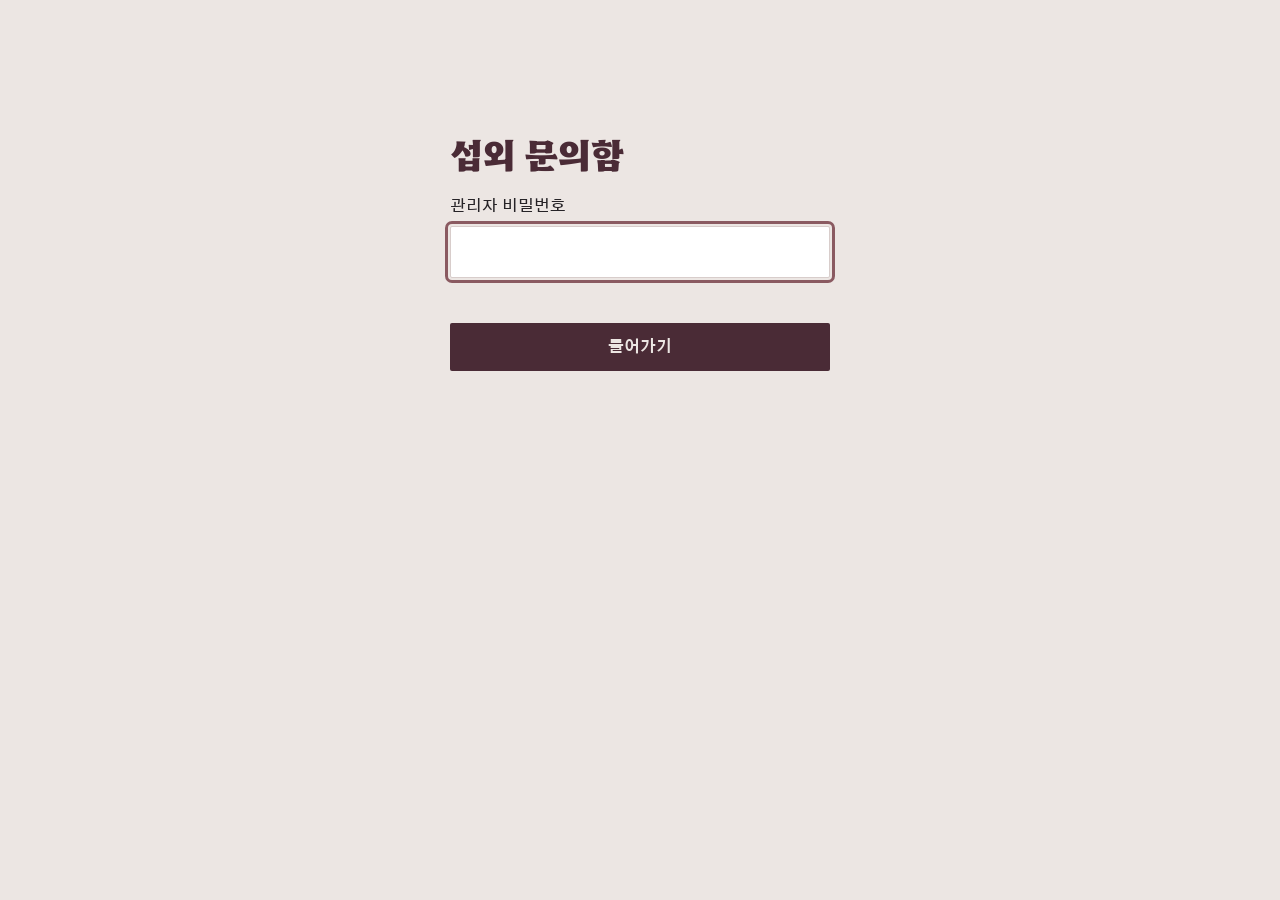
<file: admin/index.html>
<!doctype html>
<html lang="ko">
<head>
  <meta charset="utf-8">
  <meta name="viewport" content="width=device-width, initial-scale=1">
  <meta name="robots" content="noindex, nofollow">
  <title>섭외 문의함</title>
  <link rel="preconnect" href="https://fonts.googleapis.com">
  <link rel="preconnect" href="https://fonts.gstatic.com" crossorigin>
  <link href="https://fonts.googleapis.com/css2?family=Gothic+A1:wght@400;500;700&family=Hahmlet:wght@800;900&display=swap" rel="stylesheet">
  <style>
    :root {
      --paper: #ECE6E3; --ink: #262327; --plum: #4A2B36; --rose: #A9777D;
      --rose-deep: #8A5A61; --mist: #D8CDCB; --soft: #6B6266; --card: #F6F2F0;
    }
    *, *::before, *::after { box-sizing: border-box; }
    [hidden] { display: none !important; }
    body {
      margin: 0; background: var(--paper); color: var(--ink);
      font-family: "Gothic A1", "Malgun Gothic", sans-serif; font-size: 16px; line-height: 1.6;
      word-break: keep-all; overflow-wrap: anywhere;
    }
    h1, h2 { font-family: "Hahmlet", serif; margin: 0; line-height: 1.2; }
    :focus-visible { outline: 3px solid var(--rose-deep); outline-offset: 2px; }
    .wrap { max-width: 760px; margin: 0 auto; padding: 24px 16px 64px; }

    .login { max-width: 380px; margin: 12vh auto 0; }
    .login h1 { font-weight: 900; font-size: 2.2rem; color: var(--plum); margin-bottom: 20px; }
    .login label { display: block; font-weight: 500; margin-bottom: 6px; }
    .login input {
      width: 100%; min-height: 52px; padding: 0 14px; font: inherit;
      border: 1px solid var(--mist); border-radius: 2px; background: #fff;
    }
    .msg { min-height: 1.6em; margin: 10px 0; color: var(--rose-deep); font-weight: 500; }

    .btn {
      display: inline-flex; align-items: center; justify-content: center;
      min-height: 48px; padding: 0 18px; font: inherit; font-weight: 700;
      background: var(--plum); color: var(--paper); border: 0; border-radius: 2px; cursor: pointer;
    }
    .btn-wide { width: 100%; }
    .btn-ghost { background: transparent; color: var(--soft); border: 1px solid var(--mist); }

    .bar { display: flex; justify-content: space-between; align-items: center; gap: 12px; margin-bottom: 20px; }
    .bar h1 { font-weight: 900; font-size: 1.5rem; color: var(--plum); }
    .count { margin: 0 0 24px; padding: 20px; background: var(--plum); color: var(--paper); }
    .count strong { display: block; font-family: "Hahmlet", serif; font-weight: 900; font-size: 3.4rem; line-height: 1; }

    .list { display: grid; gap: 14px; list-style: none; margin: 0; padding: 0; }
    .card { background: var(--card); padding: 18px; border-left: 4px solid var(--mist); }
    .card.is-new { border-left-color: var(--rose); }
    .card h2 { font-size: 1.25rem; font-weight: 800; }
    .meta { margin: 4px 0 12px; color: var(--soft); font-size: .95rem; }
    .facts { display: grid; grid-template-columns: auto 1fr; gap: 4px 14px; margin: 0 0 14px; }
    .facts dt { color: var(--soft); }
    .facts dd { margin: 0; }
    .copy {
      font: inherit; padding: 0; background: none; border: 0; color: var(--plum);
      text-decoration: underline; text-underline-offset: 3px; cursor: pointer; text-align: left;
    }
    .states { display: grid; grid-template-columns: repeat(3, 1fr); gap: 8px; }
    .state {
      min-height: 46px; font: inherit; font-weight: 700; border-radius: 2px; cursor: pointer;
      background: #fff; color: var(--soft); border: 1px solid var(--mist);
    }
    .state[aria-pressed="true"] { background: var(--plum); color: var(--paper); border-color: var(--plum); }
    .empty { padding: 32px 0; color: var(--soft); }
  </style>
</head>
<body>
  <div class="wrap">
    <section id="login" class="login" aria-labelledby="login-title">
      <h1 id="login-title">섭외 문의함</h1>
      <form id="login-form">
        <label for="pw">관리자 비밀번호</label>
        <input id="pw" type="password" autocomplete="current-password" required>
        <p id="login-msg" class="msg" role="alert"></p>
        <button class="btn btn-wide" type="submit">들어가기</button>
      </form>
    </section>

    <section id="board" hidden aria-labelledby="board-title">
      <div class="bar">
        <h1 id="board-title">섭외 문의함</h1>
        <div>
          <button id="reload" class="btn btn-ghost" type="button">새로고침</button>
          <button id="logout" class="btn btn-ghost" type="button">나가기</button>
        </div>
      </div>
      <p class="count">새 문의<strong id="new-count">0</strong></p>
      <p id="board-msg" class="msg" role="status"></p>
      <ul id="list" class="list"></ul>
    </section>
  </div>

  <script>
    (function () {
      const KEY = 'admin-pw';
      const STATUSES = ['새 문의', '연락함', '완료'];
      const $ = (id) => document.getElementById(id);
      const getPw = () => { try { return sessionStorage.getItem(KEY) || ''; } catch { return ''; } };
      const setPw = (v) => { try { v ? sessionStorage.setItem(KEY, v) : sessionStorage.removeItem(KEY); } catch {} };

      const fmt = (iso) => {
        const d = new Date(iso);
        return `${d.getFullYear()}.${d.getMonth() + 1}.${d.getDate()} ${String(d.getHours()).padStart(2, '0')}:${String(d.getMinutes()).padStart(2, '0')}`;
      };
      const eventDate = (s) => {
        const m = /^(\d{4})-(\d{2})-(\d{2})$/.exec(s || '');
        return m ? `${m[1]}년 ${Number(m[2])}월 ${Number(m[3])}일` : (s || '');
      };

      async function call(method, body) {
        const r = await fetch('/api/admin', {
          method,
          headers: { 'x-admin-password': getPw(), ...(body ? { 'Content-Type': 'application/json' } : {}) },
          body: body ? JSON.stringify(body) : undefined,
        });
        const data = await r.json().catch(() => ({}));
        if (r.status === 401) { const e = new Error(data.error || '비밀번호가 맞지 않아요.'); e.auth = true; throw e; }
        if (!r.ok) throw new Error(data.error || '불러오지 못했어요.');
        return data;
      }

      function showLogin(message) {
        setPw('');
        $('board').hidden = true;
        $('login').hidden = false;
        $('login-msg').textContent = message || '';
        $('pw').value = '';
        $('pw').focus();
      }

      function render(rows) {
        $('new-count').textContent = rows.filter((r) => r.status === '새 문의').length;
        const list = $('list');
        list.textContent = '';
        if (!rows.length) {
          const li = document.createElement('li');
          li.className = 'empty';
          li.textContent = '아직 들어온 섭외 문의가 없어요.';
          list.append(li);
          return;
        }
        for (const row of rows) {
          const li = document.createElement('li');
          li.className = 'card' + (row.status === '새 문의' ? ' is-new' : '');

          const h = document.createElement('h2');
          h.textContent = row.organization || '(기관명 없음)';
          const meta = document.createElement('p');
          meta.className = 'meta';
          meta.textContent = `${fmt(row.created_at)} 접수`;

          const dl = document.createElement('dl');
          dl.className = 'facts';
          const add = (k, node) => {
            const dt = document.createElement('dt'); dt.textContent = k;
            const dd = document.createElement('dd'); dd.append(node);
            dl.append(dt, dd);
          };
          add('담당자', document.createTextNode(row.name || ''));
          const copy = document.createElement('button');
          copy.type = 'button'; copy.className = 'copy'; copy.textContent = row.email || '';
          copy.addEventListener('click', async () => {
            try { await navigator.clipboard.writeText(row.email); copy.textContent = '복사했어요'; setTimeout(() => (copy.textContent = row.email), 1200); }
            catch { const s = getSelection(); const rg = document.createRange(); rg.selectNodeContents(copy); s.removeAllRanges(); s.addRange(rg); }
          });
          add('이메일', copy);
          add('행사 날짜', document.createTextNode(eventDate(row.event_date)));
          add('행사 지역', document.createTextNode(row.region || ''));

          const states = document.createElement('div');
          states.className = 'states';
          states.setAttribute('role', 'group');
          states.setAttribute('aria-label', '처리 상태');
          for (const s of STATUSES) {
            const b = document.createElement('button');
            b.type = 'button'; b.className = 'state'; b.textContent = s;
            b.setAttribute('aria-pressed', String(row.status === s));
            b.addEventListener('click', async () => {
              if (row.status === s) return;
              try { await call('PATCH', { id: row.id, status: s }); await load(); }
              catch (e) { e.auth ? showLogin(e.message) : ($('board-msg').textContent = e.message); }
            });
            states.append(b);
          }
          li.append(h, meta, dl, states);
          list.append(li);
        }
      }

      async function load() {
        $('board-msg').textContent = '';
        try {
          const { rows } = await call('GET');
          $('login').hidden = true;
          $('board').hidden = false;
          render(rows);
        } catch (e) {
          e.auth ? showLogin(e.message) : ($('board-msg').textContent = e.message, $('login').hidden = true, $('board').hidden = false);
        }
      }

      $('login-form').addEventListener('submit', (e) => {
        e.preventDefault();
        setPw($('pw').value);
        load();
      });
      $('reload').addEventListener('click', load);
      $('logout').addEventListener('click', () => showLogin(''));

      if (getPw()) load(); else $('pw').focus();
    })();
  </script>
</body>
</html>
</file>
